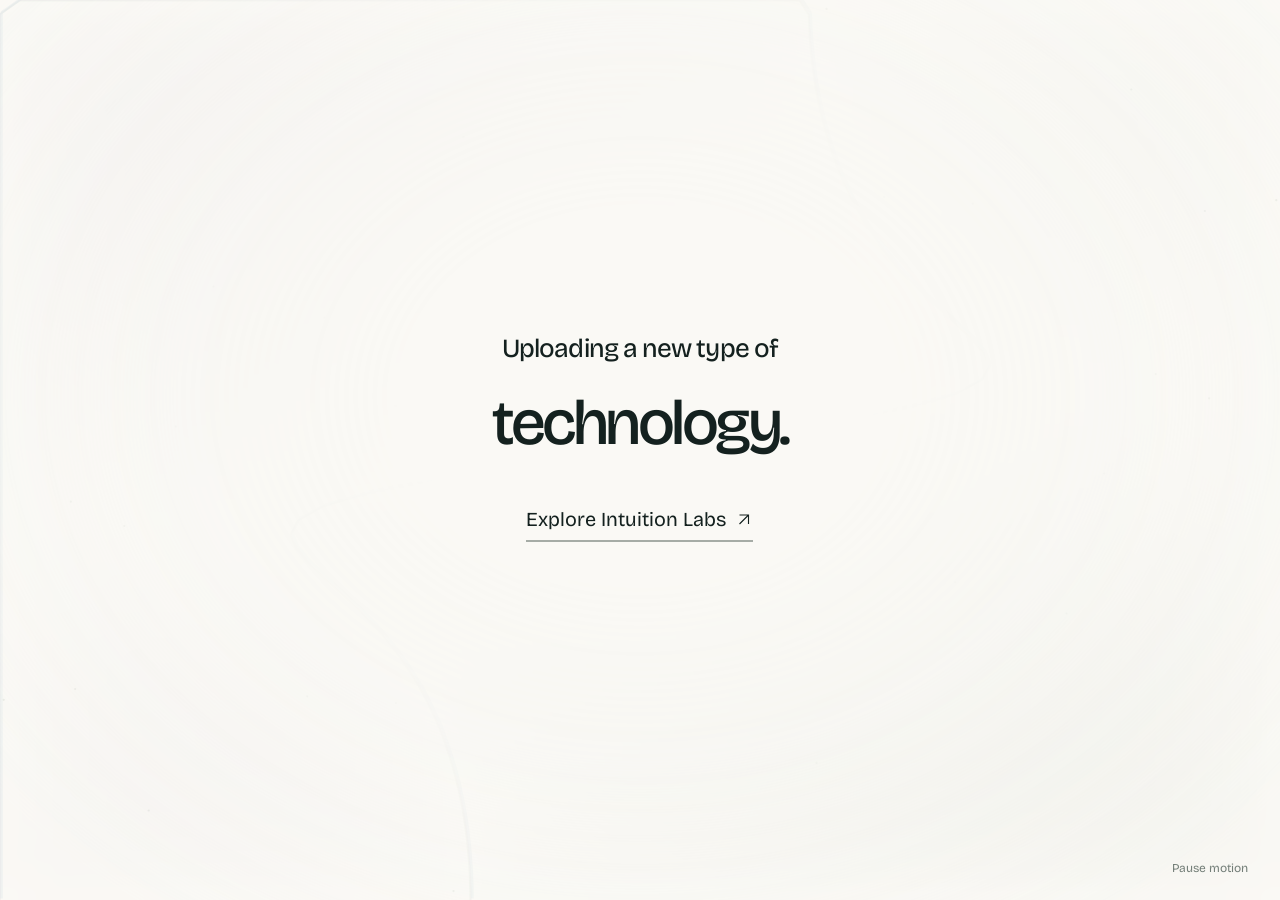
<file: index.html>
<!doctype html>
<html lang="en"><head><meta charset="utf-8"><meta name="viewport" content="width=device-width,initial-scale=1"><meta name="robots" content="noindex,nofollow"><meta name="holding-artifact" content="e2271113a3508c4d1ca221126584d9bbeb035c5bb4691ef60a9ee605fea569f6"><title>A new type of technology · Intuition Labs</title><style>@font-face{font-family:Holding;src:url([data-uri]) format('woff2');font-style:normal;font-weight:100 900;font-display:swap}
:root{color-scheme:light;background:#faf9f5;color:#14211f;font-family:Holding,system-ui,sans-serif;font-synthesis:none}
*{box-sizing:border-box}body{margin:0;min-height:100svh;display:grid;place-items:center;overflow-x:hidden}
canvas{position:fixed;inset:0;width:100%;height:100%;pointer-events:none;opacity:.52;mask-image:radial-gradient(ellipse at 50% 44%,transparent 24%,#0003 51%,#000 90%)}
main{position:relative;z-index:1;max-width:100%;padding:40px 24px;text-align:center;transform:translateY(-1.5vh)}
h1{font-weight:450;line-height:1.3;margin:0;letter-spacing:-.035em;font-size:clamp(21px,2.05vw,29px)}
.noun-slot{display:grid;margin-top:20px;font-size:clamp(42px,5vw,65px);font-weight:500;line-height:1.17;letter-spacing:-.055em}
.noun-slot>span{grid-area:1/1}.measure{visibility:hidden;pointer-events:none}
.lab-link{display:inline-flex;align-items:center;justify-content:center;gap:9px;min-height:44px;margin-top:38px;color:inherit;font-size:clamp(16px,1.55vw,22px);text-decoration:none;border-bottom:1px solid #526059;padding:2px 0;cursor:pointer;transition:color .3s}
.lab-link:hover{color:#547448;border-color:currentColor}.lab-link svg{width:18px;height:18px}
button{font:inherit;cursor:pointer;color:#526059;background:transparent;border:0;font-size:12px;min-height:44px;padding:12px 16px}
button:hover{color:#14211f}button:focus-visible,a:focus-visible{outline:2px solid #284f3d;outline-offset:6px}
.pause{position:fixed;z-index:2;right:16px;bottom:max(10px,env(safe-area-inset-bottom));opacity:.8}
@media(max-width:480px){main{padding:28px 18px}h1{font-size:21px}.noun-slot{font-size:46px;margin-top:16px}.lab-link{font-size:16px;margin-top:32px}.pause{right:8px;font-size:11px}}
@media(prefers-reduced-motion:reduce){*{transition:none!important}.pause{display:none}}
@media(forced-colors:active){canvas{display:none}.lab-link{border-color:LinkText}}
</style></head>
<body><canvas aria-hidden="true"></canvas><main><h1 aria-label="Uploading a new type of technology."><span aria-hidden="true">Uploading a new type of</span><span class="noun-slot" aria-hidden="true"><span class="measure">environment.</span><span data-noun>technology.</span></span></h1><a class="lab-link" href="https://intuitionlabs.tech/">Explore Intuition Labs<svg viewBox="0 0 24 24" fill="none" stroke="currentColor" stroke-width="1.5" aria-hidden="true"><path d="M6 18 18 6M6 6h12v12"/></svg></a></main><button class="pause" data-pause type="button" aria-pressed="false" hidden disabled>Pause motion</button><script>(()=>{function W(e){let t=2166136261;for(let r=0;r<e.length;r++)t^=e.charCodeAt(r)&255,t=Math.imul(t,16777619)>>>0;return t^=t>>>16,t=Math.imul(t,2246822507)>>>0,t^=t>>>13,t=Math.imul(t,3266489909)>>>0,t^=t>>>16,t>>>0}var he=e=>W(e)/4294967296,Xe=[1,2,3,4,5,6,8,12],zt=120,Ut=4,$t=.5,Ve=.0015,He=.85,_=.001,jt=e=>e<0?0:e>1?1:e,qt=e=>e*e*e*(e*(e*6-15)+10),U=(e,t,r)=>e+(t-e)*r;function ee(e,t={}){let r=String(e),n=new Map,o=new Map,u=2048,c=U(24,96,he(r+"/tempo")),i=zt/c;function d(l,p){let a=r+"\xA7"+l,w=0,h=0;for(let b=0;b<Ut;b++){let v=Math.pow($t,b),y=Xe[W(a+"/f"+b)%Xe.length],A=he(a+"/p"+b);w+=v*Math.sin(2*Math.PI*(p*i/y+A)),h+=v}return .5+.5*(w/h)}function s(l,p){let a=p&&p.t!==void 0?p.t:0;return jt(d(l,a)+(n.get(l)||0))}function f(l){let p=o.get(l);if(p===void 0){if(o.size>=u){let a=o.keys().next().value;o.delete(a)}p=he(r+"\xA7"+l),o.set(l,p)}return p}function x(l,p,a,w){let h=r+"\xA7"+l+"#";for(let b=0;b<a;b++)h+=p[b]+",";return he(h+"g"+w)*2-1}function m(l,p,a){let w=new Array(a),h=new Array(a),b=new Array(a);for(let k=0;k<a;k++)w[k]=Math.floor(p[k]),h[k]=p[k]-w[k],b[k]=qt(h[k]);let v=1<<a,y=0,A=new Array(a);for(let k=0;k<v;k++){let F=1,N=0;for(let O=0;O<a;O++){let C=k>>O&1;A[O]=w[O]+C,F*=C?b[O]:1-b[O],N+=x(l,A,a,O)*(h[O]-C)}y+=F*N}return y*Math.sqrt(a)}return{seed:r,drift:n,periodSec:c,w0:i,eps:_,extent:t.extent!==void 0?t.extent:1,raw:s,stat:f,frac(l,p){let a=s(l+"|f",p),w=Math.pow(2,(f(l+"|\u03B3")-.5)*2);return Math.pow(a,w)},bal(l,p){return this.frac(l,p)*2-1},len(l,p,a){let w=a===void 0?this.extent:a,h=U(Math.log(Ve),Math.log(He),f(l+"|a")),b=U(Math.log(Ve),Math.log(He),f(l+"|b")),v=Math.min(h,b),y=Math.max(h,b);return w*Math.exp(U(v,y,s(l+"|l",p)))},n(l,p,a){let w=Math.max(1,a===void 0?64:a),h=s(l+"|n",p),b=U(.35,1,f(l+"|nb"));return Math.max(1,Math.round(Math.exp(U(0,Math.log(w),Math.pow(h,1/b)))))},rate(l,p){let a=s(l+"|r",p);return 1/this.periodSec*Math.exp(U(-2,4,a))},ang(l,p){return s(l+"|a",p)*Math.PI*2},sgn(l){return f(l+"|s")<.5?-1:1},pick(l,p,a){return p[Math.min(p.length-1,Math.floor(s(l+"|k",a)*p.length))]},vec(l,p,a){let w=new Array(p),h=0;for(let b=0;b<p;b++){let v=s(l+"|v"+b,a)*2-1;w[b]=v,h+=v*v}h=Math.sqrt(h)||1;for(let b=0;b<p;b++)w[b]/=h;return w},field(l,p,a){let w=Math.max(1,Math.min(5,this.n(l+"|oct",a,5))),h=U(1.7,2.6,f(l+"|lac")),b=U(.35,.62,f(l+"|gain")),v=1/this.len(l+"|scale",a),y=this.rate(l+"|flow",a)*.15,A=a&&a.t!==void 0?a.t:0,k=new Array(p);for(let F=0;F<p;F++)k[F]=f(l+"|o"+F)*64+A*y*(F+1);return F=>{let N=1,O=0,C=0,Be=v,Ge=new Array(p);for(let Ne=0;Ne<w;Ne++){for(let S=0;S<p;S++)Ge[S]=F[S]*Be+k[S];C+=N*m(l+"/"+Ne,Ge,p),O+=N,N*=b,Be*=h}return C/O}},curl(l,p,a){if(p===2){let h=this.field(l+"|\u03C8",2,a);return b=>{let v=(h([b[0]+_,b[1]])-h([b[0]-_,b[1]]))/(2*_);return[(h([b[0],b[1]+_])-h([b[0],b[1]-_]))/(2*_),-v]}}let w=[0,1,2].map(h=>this.field(l+"|A"+h,3,a));return h=>{let b=(v,y)=>{let A=h.slice(),k=h.slice();return A[y]+=_,k[y]-=_,(v(A)-v(k))/(2*_)};return[b(w[2],1)-b(w[1],2),b(w[0],2)-b(w[2],0),b(w[1],0)-b(w[0],1)]}},bend(l,p,a){let w=a===void 0?.4:a,h=n.get(l)||0,b=Math.max(-w,Math.min(w,h+p));return n.set(l,b),b},bentBy(){let l=0;for(let p of n.values())l+=Math.abs(p);return l}}}var me=[{pts:[0,1,2],name:"SEDIMENT",reads:"birth \u2192 drift \u2192 gather"},{pts:[0,3,4],name:"CRYSTALLISE",reads:"birth \u2192 fracture \u2192 settle"},{pts:[0,5,6],name:"ANNUNCIATE",reads:"birth \u2192 law bends \u2192 the world is seen"},{pts:[1,3,5],name:"ERODE",reads:"drift \u2192 fracture \u2192 law bends"},{pts:[1,4,6],name:"DRIFT",reads:"drift \u2192 settle \u2192 the world is seen"},{pts:[2,3,6],name:"TESSELLATE",reads:"gather \u2192 fracture \u2192 the world is seen"},{pts:[2,4,5],name:"ANNEAL",reads:"gather \u2192 settle \u2192 law bends"}];var Ye=60,Bt=.25,Gt=.35;function We(e,t){return{d:e,cap:t,n:0,x:new Float32Array(t*e),p:new Float32Array(t*e),v:new Float32Array(t*e),m:new Float32Array(t),r:new Float32Array(t),phi:new Float32Array(t),om:new Float32Array(t),age:new Float32Array(t),str:new Float32Array(t),lnk:new Int32Array(t).fill(-1),lrest:new Float32Array(t),budget:1,spent:0,E:0,R:0,resid:0,deposits:0,line:null,beats:0,held:0,emitDebt:0,bindDebt:0,cleaveDebt:0,bindCursor:0,cleaveCursor:0,acc:{emit:0,bind:0,cleave:0}}}var G=e=>Math.pow(1/Math.max(e.n,8),1/e.d);function Oe(e,t,r,n=1){let o=(e.acc[t]||0)+n*60*r.dt,u=Math.floor(o);return e.acc[t]=o-u,u}var Ze=e=>e.budget/e.cap;function ge(e,t,r){let n=0;for(let o=0;o<e.d;o++){let u=e.x[t*e.d+o]-e.x[r*e.d+o];n+=u*u}return n}function Ke(e,t){let r=new Map,n=new Array(e.d);for(let o=0;o<e.n;o++){for(let i=0;i<e.d;i++)n[i]=Math.floor(e.x[o*e.d+i]/t);let u=n.join(","),c=r.get(u);c||r.set(u,c=[]),c.push(o)}return{g:r,cell:t}}function Qe(e,t,r,n){let o=new Array(e.d);for(let i=0;i<e.d;i++)o[i]=Math.floor(e.x[r*e.d+i]/t.cell);let u=Math.pow(3,e.d),c=new Array(e.d);for(let i=0;i<u;i++){let d=i;for(let f=0;f<e.d;f++)c[f]=o[f]+d%3-1,d=d/3|0;let s=t.g.get(c.join(","));if(s)for(let f of s)f!==r&&n(f)}}function Xt(e,t,r){let n=e.d;if(e.budget-e.spent<=0||e.n>=e.cap)return;let o=t.n("emit.rate",r,Math.max(1,e.cap-e.n>>4)),u=Math.min(Oe(e,"emit",r,o),e.cap-e.n);if(u<=0)return;let c=G(e),i=Ze(e),d=r.womb||(r.womb=t.field("emit.womb",n,r)),s=t.frac("emit.gate",r)-.5,f=r.flow||(r.flow=t.curl("advect.weather",n,r));for(let x=0;x<u;x++){let m=null;for(let w=0;w<6&&!m;w++){let h=t.vec("emit.site."+(e.n+x)+"."+w,n,r),b=t.len("emit.spread",r)*Math.cbrt(t.frac("emit.rad."+w,r)),v=new Array(n);for(let y=0;y<n;y++)v[y]=.5+h[y]*b;d(v)>s&&(m=v)}if(!m)continue;let g=i*(.5+t.frac("emit.mass",r)*5.5);if(e.spent+g>e.budget)return;let l=e.n++;e.spent+=g;let p=f(m),a=c*t.rate("emit.kick",r);for(let w=0;w<n;w++)e.x[l*n+w]=m[w],e.p[l*n+w]=m[w],e.v[l*n+w]=p[w]*a;e.m[l]=g,e.r[l]=c*(.12+t.frac("emit.core",r)*.5)*Math.pow(g/i,1/n),e.phi[l]=t.ang("emit.phase."+l,r),e.om[l]=t.rate("emit.omega",r)*(1+t.bal("emit.omega.spread."+l,r)*.3),e.age[l]=0,e.str[l]=0,e.lnk[l]=-1}}function Vt(e,t,r){let n=e.d,o=r.dt,u=r.flow||(r.flow=t.curl("advect.weather",n,r)),c=G(e),i=c*t.rate("advect.gain",r),d=t.rate("advect.drag",r),s=t.bal("advect.chirality",r),f=c,x=t.pick("world.boundary",["wrap","reflect","absorb"],r),m=new Array(n);for(let g=0;g<e.n;g++){for(let v=0;v<n;v++)m[v]=e.x[g*n+v];let l=u(m),p=Math.min(1,d*o),a=0;for(let v=0;v<n;v++){let y=(l[v]+(v%2?s:-s)*l[(v+1)%n])*i;e.v[g*n+v]+=(y-e.v[g*n+v])*p,a+=e.v[g*n+v]*e.v[g*n+v]}a=Math.sqrt(a);let w=Gt*f/Math.max(o,1e-6),h=a>w?w/a:1;for(let v=0;v<n;v++)e.p[g*n+v]=e.x[g*n+v],e.v[g*n+v]*=h,e.x[g*n+v]+=e.v[g*n+v]*o;e.age[g]+=o;let b=!1;for(let v=0;v<n;v++){let y=e.x[g*n+v];(y<0||y>1)&&(x==="wrap"?(y=(y%1+1)%1,e.p[g*n+v]=y):x==="reflect"?(y=y<0?-y:2-y,e.v[g*n+v]*=-1):b=!0,e.x[g*n+v]=y)}if(b){e.spent-=e.m[g];let v=--e.n;g!==v&&Je(e,v,g),g--}}}function Je(e,t,r){let n=e.d;for(let o=0;o<n;o++)e.x[r*n+o]=e.x[t*n+o],e.p[r*n+o]=e.p[t*n+o],e.v[r*n+o]=e.v[t*n+o];e.m[r]=e.m[t],e.r[r]=e.r[t],e.phi[r]=e.phi[t],e.om[r]=e.om[t],e.age[r]=e.age[t],e.str[r]=e.str[t],e.lnk[r]=-1,e.lrest[r]=e.lrest[t]}function Ht(e,t,r){let n=Oe(e,"bind",r);for(let o=0;o<n;o++)Yt(e,t,r)}function Yt(e,t,r){let n=e.d,o=G(e),u=Ze(e),c=o*(.6+t.frac("bind.reach",r)*2.4),i=1-2*t.frac("bind.affinity",r),d=u*t.n("bind.ceiling",r,96),s=Ke(e,Math.max(c,.001));e.bindDebt+=Ye*r.dt*e.n;let f=Math.min(e.n,Math.floor(e.bindDebt));e.bindDebt-=f;for(let x=0;x<f;x++){let m=e.bindCursor=(e.bindCursor+1)%Math.max(1,e.n);if(m>=e.n||e.lnk[m]>=0)continue;let g=-1,l=c*c;if(Qe(e,s,m,h=>{if(h>=e.n||h===m)return;let b=ge(e,m,h);b<l&&(l=b,g=h)}),g<0)continue;let p=Math.sqrt(l),a=p<(e.r[m]+e.r[g])*(.5+t.frac("bind.fusion",r)),w=Math.cos(e.phi[m]-e.phi[g])>i;if(a&&w&&e.m[m]+e.m[g]<=d&&e.n>1){let h=e.m[m],b=e.m[g],v=h+b;for(let A=0;A<n;A++)e.x[m*n+A]=(e.x[m*n+A]*h+e.x[g*n+A]*b)/v,e.v[m*n+A]=(e.v[m*n+A]*h+e.v[g*n+A]*b)/v;e.phi[m]=Math.atan2(Math.sin(e.phi[m])*h+Math.sin(e.phi[g])*b,Math.cos(e.phi[m])*h+Math.cos(e.phi[g])*b),e.m[m]=v,e.r[m]=Math.pow(Math.pow(e.r[m],n)+Math.pow(e.r[g],n),1/n),e.str[m]+=t.frac("bind.scar",r);let y=--e.n;if(g!==y&&Je(e,y,g),m===y)break}else e.lnk[g]<0&&(e.lnk[m]=g,e.lnk[g]=m,e.lrest[m]=e.lrest[g]=p)}}function Wt(e,t,r){let n=Oe(e,"cleave",r);for(let o=0;o<n;o++)Zt(e,t,r)}function Zt(e,t,r){let n=e.d,o=t.frac("cleave.threshold",r),u=e.d&&G(e)*(1.6+t.frac("bind.stretch",r)*3);for(let d=0;d<e.n;d++){let s=e.lnk[d];s<0||s>=e.n||Math.sqrt(ge(e,d,s))>e.lrest[d]+u&&(e.lnk[d]=-1,e.lnk[s]=-1,e.str[d]+=t.frac("bind.scar",r),e.str[s]+=t.frac("bind.scar",r))}let c=G(e)*t.rate("cleave.throw",r);e.cleaveDebt+=Ye*r.dt*e.n;let i=Math.min(e.n,Math.floor(e.cleaveDebt));e.cleaveDebt-=i;for(let d=0;d<i&&e.n<e.cap;d++){let s=e.cleaveCursor=(e.cleaveCursor+1)%Math.max(1,e.n);if(s>=e.n||e.str[s]<o)continue;let f=e.lnk[s];if(f>=0){e.lnk[f]=-1,e.lnk[s]=-1,e.str[s]*=.5;continue}let x=e.n++,m=t.vec("cleave.axis."+s,n,r),g=e.m[s]*.5;e.m[s]=e.m[x]=g;let l=e.r[s]*Math.pow(.5,1/n);e.r[s]=e.r[x]=l;for(let p=0;p<n;p++)e.x[x*n+p]=e.x[s*n+p]-m[p]*l,e.x[s*n+p]+=m[p]*l,e.p[x*n+p]=e.x[x*n+p],e.v[x*n+p]=e.v[s*n+p]-m[p]*c,e.v[s*n+p]+=m[p]*c;e.phi[x]=e.phi[s]+Math.PI*t.frac("cleave.phase.slip",r),e.om[x]=e.om[s],e.age[x]=e.age[s],e.str[s]=e.str[x]=0,e.lnk[x]=-1}}function Kt(e,t,r){let n=e.d,o=r.dt,u=t.rate("relax.gamma",r),c=t.rate("emit.omega",r)*(.5+4*t.frac("relax.sync",r)),i=t.rate("relax.push",r),d=t.rate("relax.stiffness",r),f=G(e)*(.6+t.frac("bind.reach",r)*2.4),x=Ke(e,Math.max(f,.001)),m=Math.exp(-u*o),g=new Float32Array(e.n),l=new Float32Array(e.n),p=new Float32Array(e.n);for(let a=0;a<e.n;a++){let w=0,h=0,b=0;Qe(e,x,a,y=>{if(y>=e.n)return;let A=ge(e,a,y);if(A>f*f)return;let k=Math.sqrt(A)||1e-6;w+=Math.cos(e.phi[y]),h+=Math.sin(e.phi[y]),b++;let F=e.r[a]+e.r[y]-k;if(F>0){for(let N=0;N<n;N++){let O=(e.x[a*n+N]-e.x[y*n+N])/k;e.v[a*n+N]+=O*F*i*o}e.str[a]+=F*o*i}}),g[a]=b?w/b:0,l[a]=b?h/b:0,p[a]=b?c*Math.hypot(g[a],l[a]):0;let v=e.lnk[a];if(v>=0&&v<e.n){let y=Math.sqrt(ge(e,a,v))||1e-6,A=y/(e.lrest[a]+f);A>1&&(e.str[a]+=(A-1)*o*d);let k=Math.min((y-e.lrest[a])*d,d*f*4);for(let F=0;F<n;F++){let N=(e.x[a*n+F]-e.x[v*n+F])/y;e.v[a*n+F]-=N*k*o}e.str[a]+=Math.abs(y-e.lrest[a])*o*d}}for(let a=0;a<e.n;a++){if(e.phi[a]+=e.om[a]*o,p[a]>0){let w=Math.atan2(l[a],g[a]),h=Math.atan2(Math.sin(w-e.phi[a]),Math.cos(w-e.phi[a])),b=Math.tan(Math.max(-1.5707,Math.min(1.5707,h/2)))*Math.exp(-p[a]*o);e.phi[a]=w-2*Math.atan(b)}for(let w=0;w<n;w++)e.v[a*n+w]*=m}}function Qt(e){let t=e.d,r=G(e)*3,n=new Map,o=new Array(t),u=0,c=0,i=0;for(let s=0;s<e.n;s++){let f=0;for(let p=0;p<t;p++)f+=e.v[s*t+p]**2;u+=.5*e.m[s]*f;let x=Math.cos(e.phi[s]),m=Math.sin(e.phi[s]);c+=x,i+=m;for(let p=0;p<t;p++)o[p]=Math.floor(e.x[s*t+p]/r);let g=o.join(","),l=n.get(g);l||n.set(g,l=[0,0,0]),l[0]+=x,l[1]+=m,l[2]++}let d=0;for(let s of n.values())d+=Math.hypot(s[0],s[1]);e.E=u,e.Rg=e.n?Math.hypot(c,i)/e.n:0,e.R=e.n?d/e.n:0}function Jt(e){for(let t=0;t<e.n;t++){let r=e.lnk[t];r<0||(r>=e.n||e.lnk[r]!==t)&&(e.lnk[t]=-1)}}function St(e,t,r){let n=t.frac("world.coherence.target",r),o=t.frac("world.energy.target",r)*t.len("world.energy.scale",r),u=t.frac("world.fill.target",r),c=n-e.R,i=(e.E-o)/(o+1e-9),d=u-e.spent/(e.budget+1e-9),s=t.frac("world.record.target",r),f=r.record===void 0?0:s-r.record;return{rR:c,rE:Math.max(-4,Math.min(4,i)),r\u03BC:d,r\u03A9:f,mag:Math.abs(c)+Math.abs(d)+Math.abs(f)+Math.min(1,Math.abs(i))}}function en(e,t,r){let n=St(e,t,r),o=t.frac("couple.gain",r)*Bt,u=r.dt,c=r.couples||tn;for(let[i,d,s]of c){let f=d==="R"?n.rR:d==="E"?n.rE:d==="\u03A9"?n.r\u03A9:n.r\u03BC;t.bend(i,o*f*s*u)}return e.resid=n.mag,n}var tn=[["emit.rate|n","\u03BC",1],["advect.gain|r","E",-1],["bind.reach|f","R",1],["cleave.threshold|f","R",1],["relax.gamma|r","E",1],["relax.sync|f","R",1],["ink.hue|a","R",1],["ink.weight|f","\u03BC",1]];function be(e,t,r){return Qt(e),{d:e.d,n:e.n,x:e.x,p:e.p,v:e.v,m:e.m,r:e.r,phi:e.phi,age:e.age,str:e.str,lnk:e.lnk,mQ:e.budget/e.cap,budget:e.budget,witness:{R:e.R,tau:1-e.R,E:e.E,fill:e.spent/(e.budget+1e-9),resid:e.resid},depositing:!!(e.line&&e.line.pts.includes(6))}}function nn(e,t,r){let n=1-e.R,o=t.frac("director.temperament",r),u=.06,c=me.map((s,f)=>{let x=(s.pts.includes(0)?1:0)+(s.pts.includes(3)?1:0),m=(s.pts.includes(4)?1:0)+(s.pts.includes(2)?1:0);return(u+t.frac("director.line."+f,r))*(1+x*n*o+m*(1-n)*(1-o)*2)}),i=c.reduce((s,f)=>s+f,0),d=t.frac("director.roll."+e.beats,r)*i;for(let s=0;s<c.length;s++)if(d-=c[s],d<=0)return me[s];return me[me.length-1]}var rn=[Xt,Vt,Ht,Wt,Kt,en,be];function Le(e,t,r){r.womb=null,r.flow=null,r.womb=t.field("emit.womb",e.d,r),r.flow=t.curl("advect.weather",e.d,r);let n=t.n("director.hold",r,12)/60;e.held+=r.dt,(!e.line||e.held>=n)&&(e.line=nn(e,t,r),e.held=0),e.beats++;for(let u of e.line.pts)u!==6&&rn[u](e,t,r);Jt(e);let o=be(e,t,r);return o.depositing&&e.deposits++,o}function Se(e){let t=Math.floor(Number(e)||0)-12;return Number.isFinite(t)?Math.max(8,Math.min(64,t)):8}var et="3.141592653589793",ve=.62,we=.35;function tt({glsl3:e=!1}={}){return`${e?`#version 300 es
`:""}${e?"in":"attribute"} vec2 aPos;
uniform vec4 uRect;
uniform vec2 uViewport;
${e?"out":"varying"} vec2 vUv;

void main() {
  vUv = aPos;
  vec2 px = uRect.xy + aPos * uRect.zw;
  gl_Position = vec4(px.x / uViewport.x * 2.0 - 1.0, 1.0 - px.y / uViewport.y * 2.0, 0.0, 1.0);
}
`}function nt({glsl3:e=!1,maxTerms:t=64}={}){let r=Math.max(1,Math.floor(t));return`${e?`#version 300 es
`:""}#ifdef GL_FRAGMENT_PRECISION_HIGH
precision highp float;
#else
precision mediump float;
#endif

const int TERM_CAP = ${r};
const float PI = ${et};

uniform vec3 uTerms[TERM_CAP];
uniform int uTermCount;
uniform float uScale;
uniform float uFlow;
uniform float uOrder;
uniform sampler2D uThick;
uniform vec3 uNode;
uniform vec3 uLift;
uniform vec3 uPlus;
uniform vec3 uMinus;

${e?"in":"varying"} vec2 vUv;
${e?`out vec4 oColour;
`:""}
float wAt(vec2 p) {
  float w = 0.0;
  for (int i = 0; i < TERM_CAP; i++) {
    if (i >= uTermCount) break;
    vec3 term = uTerms[i];
    w += term.z * sin(term.x * PI * p.x) * sin(term.y * PI * p.y);
  }
  return w;
}

// The velocity of the air over the plate, as a PERPENDICULAR gradient.
//
// Taking the displacement as a stream function is what makes this exact rather
// than decorative: a field built as the perpendicular gradient of a scalar has
// zero divergence identically, so this is an incompressible flow with no
// pressure projection to run and no solver step to get wrong. The contours of w
// ARE the streamlines, which means the node lines \u2014 already the informative part
// of this picture \u2014 become the lines the flow follows, and every antinode
// becomes a vortex core with real circulation around it.
vec2 flowAt(vec2 p) {
  float dwdu = 0.0;
  float dwdv = 0.0;
  for (int i = 0; i < TERM_CAP; i++) {
    if (i >= uTermCount) break;
    vec3 term = uTerms[i];
    float a = term.x * PI;
    float b = term.y * PI;
    dwdu += term.z * a * cos(a * p.x) * sin(b * p.y);
    dwdv += term.z * b * sin(a * p.x) * cos(b * p.y);
  }
  return vec2(-dwdv, dwdu);
}

void main() {
  // The two layers, as one expression.
  //
  //   LINEAR      uFlow = 0. The modal sum, evaluated where the pixel is.
  //               Superposition, and nothing else. This is a plate.
  //   NONLINEAR   uFlow > 0. The sample point is carried along the flow the
  //               field itself induces before the field is read there \u2014 the
  //               field advecting itself, which is the (u\xB7grad)u term and the
  //               only nonlinearity in Navier\u2013Stokes. It is why turbulence
  //               exists, and it is why the bands shear here.
  //
  // Two semi-Lagrangian steps rather than one, because a single step only
  // shears and it takes a second to fold; and semi-Lagrangian rather than
  // forward differencing because tracing backwards along the flow is
  // unconditionally stable at any step size, which is the whole reason that
  // scheme is used.
  //
  // uFlow is the regime. At rest every term is zero, so the gradient is zero,
  // so the flow is zero \u2014 silence still looks like silence, without a special
  // case anywhere.
  vec2 p = vUv;
  if (uFlow > 0.0) {
    p -= uFlow * flowAt(p);
    p -= uFlow * flowAt(p);
    p = clamp(p, vec2(0.0), vec2(1.0));
  }

  float d = clamp(wAt(p) * uScale, -1.0, 1.0);
  float t = ${e?"texture":"texture2D"}(uThick, vUv).r;
  vec3 rest = uNode + t * uLift;
  float mag = pow(abs(d), ${ve});
  vec3 tint = d >= 0.0 ? uPlus : uMinus;
  float orderMix = clamp(uOrder, 0.0, 1.0) * ${we};
  if (orderMix > 0.0) tint = mix(tint, uLift, orderMix);
  ${e?"oColour":"gl_FragColor"} = vec4(mix(rest, tint, mag), 1.0);
}
`}function rt({maxTerms:e=64}={}){let t=Math.max(1,Math.floor(e));return`struct Field {
  uRect : vec4<f32>,
  uViewport : vec2<f32>,
  uScale : f32,
  uTermCount : f32,
  uFlow : f32,
  uOrder : f32,
  uNode : vec4<f32>,
  uLift : vec4<f32>,
  uPlus : vec4<f32>,
  uMinus : vec4<f32>,
  uTerms : array<vec4<f32>, ${t}>,
};

@group(0) @binding(0) var<uniform> uField : Field;
@group(0) @binding(1) var uThickSampler : sampler;
@group(0) @binding(2) var uThickTexture : texture_2d<f32>;

const PI : f32 = ${et};

struct Stage {
  @builtin(position) place : vec4<f32>,
  @location(0) uv : vec2<f32>,
};

@vertex
fn vertexMain(@builtin(vertex_index) index : u32) -> Stage {
  var corners = array<vec2<f32>, 4>(
    vec2<f32>(0.0, 0.0), vec2<f32>(1.0, 0.0), vec2<f32>(0.0, 1.0), vec2<f32>(1.0, 1.0)
  );
  let corner = corners[index];
  let px = uField.uRect.xy + corner * uField.uRect.zw;
  var out : Stage;
  out.uv = corner;
  out.place = vec4<f32>(
    px.x / uField.uViewport.x * 2.0 - 1.0,
    1.0 - px.y / uField.uViewport.y * 2.0,
    0.0, 1.0
  );
  return out;
}

fn wAt(p : vec2<f32>) -> f32 {
  var w : f32 = 0.0;
  let count = i32(uField.uTermCount);
  for (var i : i32 = 0; i < ${t}; i = i + 1) {
    if (i >= count) { break; }
    let term = uField.uTerms[i];
    w = w + term.z * sin(term.x * PI * p.x) * sin(term.y * PI * p.y);
  }
  return w;
}

// The perpendicular gradient \u2014 see the note on the other path. Divergence-free
// by construction, so the flow is incompressible with nothing to project.
fn flowAt(p : vec2<f32>) -> vec2<f32> {
  var dwdu : f32 = 0.0;
  var dwdv : f32 = 0.0;
  let count = i32(uField.uTermCount);
  for (var i : i32 = 0; i < ${t}; i = i + 1) {
    if (i >= count) { break; }
    let term = uField.uTerms[i];
    let a = term.x * PI;
    let b = term.y * PI;
    dwdu = dwdu + term.z * a * cos(a * p.x) * sin(b * p.y);
    dwdv = dwdv + term.z * b * sin(a * p.x) * cos(b * p.y);
  }
  return vec2<f32>(-dwdv, dwdu);
}

@fragment
fn fragmentMain(stage : Stage) -> @location(0) vec4<f32> {
  // Transliterated line for line from the other path, including the two
  // semi-Lagrangian steps. Two backends drawing two slightly different pictures
  // is the failure this whole lane exists to avoid.
  var p = stage.uv;
  if (uField.uFlow > 0.0) {
    p = p - uField.uFlow * flowAt(p);
    p = p - uField.uFlow * flowAt(p);
    p = clamp(p, vec2<f32>(0.0), vec2<f32>(1.0));
  }

  let d = clamp(wAt(p) * uField.uScale, -1.0, 1.0);
  let t = textureSample(uThickTexture, uThickSampler, stage.uv).r;
  let rest = uField.uNode.rgb + t * uField.uLift.rgb;
  let mag = pow(abs(d), ${ve});
  var tint = uField.uMinus.rgb;
  if (d >= 0.0) { tint = uField.uPlus.rgb; }
  let orderMix = clamp(uField.uOrder, 0.0, 1.0) * ${we};
  if (orderMix > 0.0) { tint = mix(tint, uField.uLift.rgb, orderMix); }
  return vec4<f32>(mix(rest, tint, mag), 1.0);
}
`}function T(e){let t=String(e).replace("#","").trim(),r=t.length===3?t.split("").map(o=>o+o).join(""):t,n=Number.parseInt(r,16);if(!Number.isFinite(n)||r.length!==6)throw new Error(`not a colour: ${e}`);return[n>>16&255,n>>8&255,n&255]}var oe={node:T("#0b0e10"),plus:T("#e0714a"),minus:T("#4b6cb7"),lift:[55,54.6,57.9]},Dn={glass:{node:T("#090d10"),plus:T("#67e8f9"),minus:T("#3b82f6"),lift:[45,65,78]},bronze:{node:T("#0b0e10"),plus:T("#e0714a"),minus:T("#4b6cb7"),lift:[55,54.6,57.9]},steel:{node:T("#080a0c"),plus:T("#f59e0b"),minus:T("#60a5fa"),lift:[52,56,62]},maple:{node:T("#0c0c0e"),plus:T("#d97706"),minus:T("#059669"),lift:[62,50,38]},rosewood:{node:T("#0c0a0c"),plus:T("#e11d48"),minus:T("#6366f1"),lift:[58,38,42]},skin:{node:T("#0e0c0b"),plus:T("#ea580c"),minus:T("#0284c7"),lift:[48,42,38]},glassfibre:{node:T("#06090a"),plus:T("#10b981"),minus:T("#8b5cf6"),lift:[38,52,58]},aluminium:{node:T("#080a0d"),plus:T("#38bdf8"),minus:T("#f43f5e"),lift:[60,68,74]}};var z=e=>[e[0]/255,e[1]/255,e[2]/255],xe=e=>Math.max(0,Math.min(1,Number(e)||0));function at(e,t,r=0){e.render({...t,order:xe(r)})}function on(e,t,r=oe,n=0){let o=Math.max(-1,Math.min(1,Number(e)||0)),u=Math.max(0,Math.min(1,Number(t)||0)),c=Math.pow(Math.abs(o),ve),i=o>=0?r.plus:r.minus,d=xe(n)*we,s=[0,0,0];for(let f=0;f<3;f++){let x=r.node[f]+u*r.lift[f],m=d>0?i[f]+d*(r.lift[f]-i[f]):i[f];s[f]=x+c*(m-x)}return s}function Z(e,t,r){let n=0;for(let o=0;o<e.length;o++){let u=e[o];n+=u.coef*Math.sin(u.p*Math.PI*t)*Math.sin(u.q*Math.PI*r)}return n}function sn(e,t,r){let n=0,o=0;for(let u=0;u<e.length;u++){let c=e[u],i=c.p*Math.PI,d=c.q*Math.PI;n+=c.coef*i*Math.cos(i*t)*Math.sin(d*r),o+=c.coef*d*Math.sin(i*t)*Math.cos(d*r)}return{u:o===0?0:-o,v:n===0?0:n}}function an(e,t,r,n=0){if(!(n>0))return Z(e,t,r);let o={u:t,v:r};for(let u=0;u<2;u++){let c=sn(e,o.u,o.v);o={u:Math.min(1,Math.max(0,o.u-n*c.u)),v:Math.min(1,Math.max(0,o.v-n*c.v))}}return Z(e,o.u,o.v)}function cn(e,{cap:t=64,stride:r=3}={}){let n=[];for(let d of e||[]){let s=Number(d.p),f=Number(d.q),x=Number(d.coef);!Number.isFinite(s)||!Number.isFinite(f)||!Number.isFinite(x)||x!==0&&n.push({p:s,q:f,coef:x})}let o=n,u=0,c=0;if(n.length>t){let d=[...n].sort((f,x)=>Math.abs(x.coef)-Math.abs(f.coef));o=d.slice(0,t);let s=d.slice(t);u=s.length;for(let f of s)c+=Math.abs(f.coef)}let i=new Float32Array(t*r);for(let d=0;d<o.length;d++)i[d*r]=o[d].p,i[d*r+1]=o[d].q,i[d*r+2]=o[d].coef;return{data:i,count:o.length,kept:o,dropped:u,droppedWeight:c,cap:t,stride:r}}function ct(e,t,r=null){let n=r&&r.length===t*t?r:new Uint8Array(t*t),o=Math.max(1e-12,e.hi-e.lo);for(let u=0;u<t;u++)for(let c=0;c<t;c++){let i=(e.field[c*t+u]-e.lo)/o;n[u*t+c]=Math.max(0,Math.min(255,Math.round(i*255)))}return n}var P={rect:0,viewport:4,scale:6,termCount:7,flow:8,order:9,node:12,lift:16,plus:20,minus:24,terms:28};function lt(e=64){return P.terms+e*4}function ln({rect:e,viewport:t,scale:r,termCount:n,flow:o=0,order:u=0,terms:c,palette:i=oe,cap:d=64}){let s=new Float32Array(lt(d));return s.set([e.ox,e.oy,e.sw,e.sh],P.rect),s.set([t.w,t.h],P.viewport),s[P.scale]=r,s[P.termCount]=n,s[P.flow]=o,s[P.order]=xe(u),s.set(z(i.node),P.node),s.set(z(i.lift),P.lift),s.set(z(i.plus),P.plus),s.set(z(i.minus),P.minus),c&&s.set(c.subarray(0,d*4),P.terms),s}var te=["webgpu","webgl2","webgl1","canvas2d"],ne={webgpu:"drawn on the graphics chip, the newer way",webgl2:"drawn on the graphics chip",webgl1:"drawn on the graphics chip, the older way",canvas2d:"drawn on the processor",none:"nothing on this machine can draw the plate"},ot="this machine does not offer it";function un(e={}){let t=new Set(te.filter(n=>!!e[n])),r=[];if(e.prefer&&t.has(e.prefer)){for(let n of te){if(n===e.prefer)break;r.push({name:n,why:t.has(n)?"a different one was asked for":ot})}return{mode:e.prefer,why:ne[e.prefer],asked:!0,chain:te.filter(n=>t.has(n)),rejected:r}}for(let n of te){if(t.has(n))return{mode:n,why:ne[n],asked:!1,chain:te.filter(o=>t.has(o)),rejected:r};r.push({name:n,why:ot})}return{mode:"none",why:ne.none,asked:!1,chain:[],rejected:r}}function dn(e=globalThis){let t={webgpu:!1,webgl2:!1,webgl1:!1,canvas2d:!1,reducedMotion:!1},r=e.document;if(!r)return t;try{t.webgpu=!!(e.navigator&&e.navigator.gpu)}catch{t.webgpu=!1}let n=o=>{try{let u=r.createElement("canvas");return u.width=1,u.height=1,!!u.getContext(o)}catch{return!1}};t.webgl2=n("webgl2"),t.webgl1=t.webgl2||n("webgl")||n("experimental-webgl"),t.canvas2d=n("2d");try{t.reducedMotion=!!(e.matchMedia&&e.matchMedia("(prefers-reduced-motion: reduce)").matches)}catch{t.reducedMotion=!1}return t}var fn=["uRect","uViewport"],pn=["uTerms","uTermCount","uScale","uFlow","uOrder","uThick","uNode","uLift","uPlus","uMinus"],Me=96;function Ie(e){return e>1e-7?1/e:0}function hn(e,t=32){let r=0;for(let n=0;n<t;n++){let o=(n+.5)/t;for(let u=0;u<t;u++){let c=Math.abs(Z(e,o,(u+.5)/t));c>r&&(r=c)}}return r}function mn(e){let t=e.getContext("2d");if(!t)throw new Error("this page cannot get a drawing surface");let r=0,n=null,o=null,u=null,c=i=>{r!==i&&(r=i,n=e.ownerDocument.createElement("canvas"),n.width=r,n.height=r,o=n.getContext("2d"),u=o.createImageData(r,r))};return{mode:"canvas2d",ink:t,overlay:e,cap:64,resize(i,d,s){(e.width!==Math.round(i*s)||e.height!==Math.round(d*s))&&(e.width=Math.round(i*s),e.height=Math.round(d*s))},render(i,d){let s=i.n||Me;c(s);let{rect:f,thick:x,dpr:m}=i,g=i.palette||oe;t.setTransform(m,0,0,m,0,0),t.clearRect(0,0,i.viewport.w,i.viewport.h);let l=Math.max(1e-12,x.hi-x.lo),p=Ie(i.peak),a=d.kept,w=u.data;for(let h=0;h<s;h++){let b=(h+.5)/s;for(let v=0;v<s;v++){let y=(x.field[v*s+h]-x.lo)/l,A=i.disp?i.disp[v*s+h]:an(a,(v+.5)/s,b,i.flow||0),[k,F,N]=on(A*p,y,g,i.order),O=(h*s+v)*4;w[O]=k,w[O+1]=F,w[O+2]=N,w[O+3]=255}}o.putImageData(u,0,0),t.imageSmoothingEnabled=!0,t.imageSmoothingQuality="high",t.drawImage(n,0,0,s,s,f.ox,f.oy,f.sw,f.sh)},destroy(){}}}function it(e,t,r){let n=e.createShader(t);if(e.shaderSource(n,r),e.compileShader(n),!e.getShaderParameter(n,e.COMPILE_STATUS)){let o=e.getShaderInfoLog(n);throw e.deleteShader(n),new Error(`the field shader did not build: ${o}`)}return n}function st(e,{glsl3:t}){let r={alpha:!0,antialias:!1,depth:!1,stencil:!1,premultipliedAlpha:!0},n=t?e.getContext("webgl2",r):e.getContext("webgl",r)||e.getContext("experimental-webgl",r);if(!n)throw new Error("this machine did not hand over the graphics chip");let o=Se(n.getParameter(n.MAX_FRAGMENT_UNIFORM_VECTORS)),u=tt({glsl3:t}),c=nt({glsl3:t,maxTerms:o}),i=null,d=null,s=null,f=null,x=null,m=!1,g=()=>{if(i=n.createProgram(),n.attachShader(i,it(n,n.VERTEX_SHADER,u)),n.attachShader(i,it(n,n.FRAGMENT_SHADER,c)),n.bindAttribLocation(i,0,"aPos"),n.linkProgram(i),!n.getProgramParameter(i,n.LINK_STATUS))throw new Error(`the field shader did not link: ${n.getProgramInfoLog(i)}`);f={};for(let h of[...fn,...pn])f[h]=n.getUniformLocation(i,h==="uTerms"?"uTerms[0]":h);d=n.createBuffer(),n.bindBuffer(n.ARRAY_BUFFER,d),n.bufferData(n.ARRAY_BUFFER,new Float32Array([0,0,1,0,0,1,1,1]),n.STATIC_DRAW),s=n.createTexture(),n.bindTexture(n.TEXTURE_2D,s),n.texParameteri(n.TEXTURE_2D,n.TEXTURE_MIN_FILTER,n.LINEAR),n.texParameteri(n.TEXTURE_2D,n.TEXTURE_MAG_FILTER,n.LINEAR),n.texParameteri(n.TEXTURE_2D,n.TEXTURE_WRAP_S,n.CLAMP_TO_EDGE),n.texParameteri(n.TEXTURE_2D,n.TEXTURE_WRAP_T,n.CLAMP_TO_EDGE),n.pixelStorei(n.UNPACK_ALIGNMENT,1),x=null};g();let l=h=>{h.preventDefault(),m=!0},p=()=>{m=!1,g()};e.addEventListener("webglcontextlost",l),e.addEventListener("webglcontextrestored",p);let a=t?n.R8:n.LUMINANCE,w=t?n.RED:n.LUMINANCE;return{mode:t?"webgl2":"webgl1",ink:null,overlay:null,cap:o,get lost(){return m},resize(h,b,v){let y=Math.round(h*v),A=Math.round(b*v);(e.width!==y||e.height!==A)&&(e.width=y,e.height=A),n.viewport(0,0,e.width,e.height)},render(h,b){if(m)return;let v=h.n||Me;n.viewport(0,0,e.width,e.height);let y=h.palette||oe,[A,k,F]=z(y.node);if(n.clearColor(A,k,F,1),n.clear(n.COLOR_BUFFER_BIT),n.useProgram(i),n.bindBuffer(n.ARRAY_BUFFER,d),n.enableVertexAttribArray(0),n.vertexAttribPointer(0,2,n.FLOAT,!1,0,0),n.activeTexture(n.TEXTURE0),n.bindTexture(n.TEXTURE_2D,s),x!==h.thick){let N=ct(h.thick,v);n.texImage2D(n.TEXTURE_2D,0,a,v,v,0,w,n.UNSIGNED_BYTE,N),x=h.thick}n.uniform4f(f.uRect,h.rect.ox,h.rect.oy,h.rect.sw,h.rect.sh),n.uniform2f(f.uViewport,h.viewport.w,h.viewport.h),n.uniform3fv(f.uTerms,b.data),n.uniform1i(f.uTermCount,b.count),n.uniform1f(f.uScale,Ie(h.peak)),n.uniform1f(f.uFlow,h.flow||0),n.uniform1f(f.uOrder,xe(h.order)),n.uniform1i(f.uThick,0),n.uniform3fv(f.uNode,z(y.node)),n.uniform3fv(f.uLift,z(y.lift)),n.uniform3fv(f.uPlus,z(y.plus)),n.uniform3fv(f.uMinus,z(y.minus)),n.drawArrays(n.TRIANGLE_STRIP,0,4)},destroy(){e.removeEventListener("webglcontextlost",l),e.removeEventListener("webglcontextrestored",p),n.deleteBuffer(d),n.deleteTexture(s),n.deleteProgram(i)}}}function gn(e,{device:t,win:r}){let n=e.getContext("webgpu");if(!n)throw new Error("this machine did not hand over the newer graphics path");let o=r.navigator&&r.navigator.gpu||null,u=o&&o.getPreferredCanvasFormat?o.getPreferredCanvasFormat():"bgra8unorm";n.configure({device:t,format:u,alphaMode:"premultiplied"});let c=64,i=t.createShaderModule({code:rt({maxTerms:c})}),d=t.createRenderPipeline({layout:"auto",vertex:{module:i,entryPoint:"vertexMain"},fragment:{module:i,entryPoint:"fragmentMain",targets:[{format:u}]},primitive:{topology:"triangle-strip"}}),s=t.createBuffer({size:lt(c)*4,usage:72}),f=t.createSampler({magFilter:"linear",minFilter:"linear"}),x=null,m=null,g=null,l=0,p=a=>{x&&l===a||(x&&x.destroy(),l=a,x=t.createTexture({size:[a,a,1],format:"r8unorm",usage:6}),m=t.createBindGroup({layout:d.getBindGroupLayout(0),entries:[{binding:0,resource:{buffer:s}},{binding:1,resource:f},{binding:2,resource:x.createView()}]}),g=null)};return{mode:"webgpu",ink:null,overlay:null,cap:c,resize(a,w,h){let b=Math.max(1,Math.round(a*h)),v=Math.max(1,Math.round(w*h));(e.width!==b||e.height!==v)&&(e.width=b,e.height=v)},render(a,w){let h=a.n||Me;if(p(h),g!==a.thick){let F=ct(a.thick,h),N=Math.ceil(h/256)*256,O=new Uint8Array(N*h);for(let C=0;C<h;C++)O.set(F.subarray(C*h,C*h+h),C*N);t.queue.writeTexture({texture:x},O,{bytesPerRow:N,rowsPerImage:h},{width:h,height:h,depthOrArrayLayers:1}),g=a.thick}t.queue.writeBuffer(s,0,ln({rect:a.rect,viewport:a.viewport,scale:Ie(a.peak),flow:a.flow||0,order:a.order,termCount:w.count,terms:w.data,cap:c}));let[b,v,y]=z(oe.node),A=t.createCommandEncoder(),k=A.beginRenderPass({colorAttachments:[{view:n.getCurrentTexture().createView(),clearValue:{r:b,g:v,b:y,a:1},loadOp:"clear",storeOp:"store"}]});k.setPipeline(d),k.setBindGroup(0,m),k.draw(4),k.end(),t.queue.submit([A.finish()])},destroy(){x&&x.destroy(),s.destroy();try{n.unconfigure()}catch{}}}}function ut(e,t={}){let r=t.window||e&&e.ownerDocument&&e.ownerDocument.defaultView||globalThis,n=t.capabilities||dn(r),o=t.device||null,u=un({...n,webgpu:!!(n.webgpu&&o),prefer:t.prefer}),c=[],i=null,d=u.mode==="none"?[]:[u.mode,...u.chain.filter(m=>m!==u.mode)];for(let m of d)try{if(m==="webgpu"?i=gn(e,{device:o,win:r}):m==="webgl2"?i=st(e,{glsl3:!0}):m==="webgl1"?i=st(e,{glsl3:!1}):m==="canvas2d"&&(i=mn(e)),i)break}catch(g){c.push({mode:m,why:g.message})}if(!i)return{mode:"none",why:ne.none,cap:0,ink:null,tried:c,resize(){},render(){return{mode:"none",terms:0,dropped:0}},destroy(){}};let s=null,f=i.ink;if(!f){let m=t.overlay||(()=>{let g=e.ownerDocument.createElement("canvas");g.setAttribute("aria-hidden","true");let l=g.style;return l.position="fixed",l.left="0",l.top="0",l.right="0",l.bottom="0",l.width="100%",l.height="100%",l.display="block",l.pointerEvents="none",l.zIndex="1",e.insertAdjacentElement("afterend",g),s=g,g})();f=m.getContext("2d"),i.overlay=m}let x={mode:i.mode,why:ne[i.mode],cap:i.cap,ink:f,overlay:i.overlay,tried:c,chain:u.chain,resize(m){let g=e.clientWidth,l=e.clientHeight,p=m||Math.min(2,r.devicePixelRatio||1);if(i.resize(g,l,p),i.overlay&&i.overlay!==e){let a=Math.round(g*p),w=Math.round(l*p);(i.overlay.width!==a||i.overlay.height!==w)&&(i.overlay.width=a,i.overlay.height=w)}return{w:g,h:l,dpr:p}},render(m){let g=m.dpr||Math.min(2,r.devicePixelRatio||1),l=x.resize(g),p=m.terms||[],a=cn(p,{cap:i.cap,stride:i.mode==="webgpu"?4:3}),w=Number.isFinite(m.peak)?m.peak:hn(a.kept);return i.render({...m,viewport:{w:l.w,h:l.h},dpr:g,peak:w,n:m.n||Me},a),f&&i.overlay!==e&&(f.setTransform(g,0,0,g,0,0),f.clearRect(0,0,l.w,l.h)),{mode:i.mode,terms:a.count,dropped:a.dropped,droppedWeight:a.droppedWeight,cap:i.cap}},destroy(){i.destroy(),s&&s.parentNode&&s.parentNode.removeChild(s)}};return x}var q=(e,t,r)=>Object.freeze({v:e,unit:t,basis:r}),B=Object.freeze({cauchyA:q(1.5046,"index","N-BK7 crown glass, Cauchy constant term"),cauchyB:q(.0042,"um^2","N-BK7 crown glass, Cauchy dispersion term"),flintA:q(1.73897,"index","N-SF11 dense flint glass, Cauchy constant term"),flintB:q(.015944,"um^2","N-SF11 dense flint glass, Cauchy dispersion term"),lineC:q(.6563,"um","hydrogen C line, the red channel"),lineD:q(.5876,"um","helium d line, the green channel"),lineF:q(.4861,"um","hydrogen F line, the blue channel"),air:q(1,"index","the medium outside the glass")}),ye=Object.freeze({a:B.cauchyA.v,b:B.cauchyB.v}),ie=Object.freeze({crown:ye,flint:Object.freeze({a:B.flintA.v,b:B.flintB.v})}),Ce=Object.freeze({r:B.lineC.v,g:B.lineD.v,b:B.lineF.v}),K=B.air.v,Pe=(e,t=ye)=>t.a+t.b/(e*e),se=(e=ye)=>({r:Pe(Ce.r,e),g:Pe(Ce.g,e),b:Pe(Ce.b,e)});function dt(e=ye){let t=se(e);return(t.g-1)/(t.b-t.r)}function ft(e,t,r){let n=t/r*Math.sqrt(Math.max(0,1-e*e));if(n>=1)return{s:1,p:1,r:1};let o=Math.sqrt(1-n*n),u=((t*e-r*o)/(t*e+r*o))**2,c=((t*o-r*e)/(t*o+r*e))**2;return{s:u,p:c,r:(u+c)/2}}var $n=Object.freeze({band:{v:28,unit:"px",basis:"crease height"},strength:{v:22,unit:"px",basis:"peak displacement"},curve:{v:2,unit:"power",basis:"thickness falloff"}}),pt=Object.freeze({v:2*dt(ie.flint),unit:"px",basis:"N-SF11 dense flint, strength for a 2 px red-to-blue spread (spread x Abbe(flint))"});function ht(e,t){let r=se(e),n=r.g-K;return{r:t*(r.r-K)/n,g:t,b:t*(r.b-K)/n}}function mt(e,t,r,n){let o=e.x-t,u=Math.exp(-r*n),c=e.v+r*o;return{x:t+(o+c*n)*u,v:(e.v-r*c*n)*u}}var E=(e,t,r)=>Object.freeze({v:e,unit:t,basis:r}),M=Object.freeze({millisecond:E(1e3,"ms/s","seconds to milliseconds"),frameRate:E(24,"frame/s","shared movement clock"),glide:E(3,"frame","chronometer glide"),tick:E(4,"frame","tourbillon half-beat"),pair:E(6,"frame","paired glide"),step:E(7,"frame","fold down"),beat:E(8,"frame","movement beat"),fold:E(9,"frame","fold up"),settle:E(12,"frame","settling span"),second:E(24,"frame","full recurrence"),easeX1:E(.2,"fraction","impulse first x handle"),easeY1:E(.7,"fraction","impulse first y handle"),easeX2:E(.2,"fraction","impulse second x handle"),easeY2:E(1,"fraction","impulse second y handle"),newtonSteps:E(8,"iteration","impulse inversion"),bisectSteps:E(40,"iteration","impulse inversion fallback"),easeTolerance:E(1e-12,"fraction","impulse inversion precision"),dark:E(.3,"resultant length","visible order floor"),admit:E(.6,"resultant length","admission threshold"),lock:E(.85,"resultant length","witness lock"),flat:E(.999,"resultant length","flat threshold"),partial3:E(3,"partial","harmonic ladder"),partial4:E(4,"partial","harmonic ladder"),partial5:E(5,"partial","harmonic ladder"),partial6:E(6,"partial","harmonic ladder"),partial8:E(8,"partial","harmonic ladder"),partial12:E(12,"partial","harmonic ladder"),primeExtensions:E(2,"partial","prime continuation beyond the kernel ladder"),fundamental:E(55,"Hz","harmonic fundamental"),voiceOctaves:E(2,"octave","voice lift"),bandLow:E(40,"Hz","voice band floor"),bandHigh:E(1e4,"Hz","voice band ceiling"),baseHue:E(50,"deg","amber pitch class"),circle:E(360,"deg","hue period"),keyX:E(.5,"direction","key x"),keyY:E(.85,"direction","key y"),keyZ:E(-.5,"direction","key z"),keyR:E(1,"linear rgb","key red"),keyG:E(.9,"linear rgb","key green"),keyB:E(.65,"linear rgb","key blue"),fillX:E(-.6,"direction","fill x"),fillY:E(-.3,"direction","fill y"),fillZ:E(.6,"direction","fill z"),fillR:E(.08,"linear rgb","fill red"),fillG:E(.28,"linear rgb","fill green"),fillB:E(.85,"linear rgb","fill blue"),degrees:E(180,"deg/rad","radian conversion"),cagePeriod:E(6e4,"ms","tourbillon cage revolution"),point3:E(3,"point","septet point"),point4:E(4,"point","septet point"),point5:E(5,"point","septet point"),point6:E(6,"point","septet point"),cssMsDecimals:E(3,"decimal place","duration token precision"),cssAngleDecimals:E(1,"decimal place","key angle token precision")}),_e=M.millisecond.v/M.frameRate.v,bn=Object.freeze({glide:M.glide.v,tick:M.tick.v,pair:M.pair.v,step:M.step.v,beat:M.beat.v,fold:M.fold.v,settle:M.settle.v,second:M.second.v}),vn=e=>e*_e,Ee=Object.freeze(Object.fromEntries(Object.entries(bn).map(([e,t])=>[e,vn(t)])));var wn=Object.freeze([M.easeX1.v,M.easeY1.v,M.easeX2.v,M.easeY2.v]),Bn=`cubic-bezier(${wn.join(", ")})`;var Gn=Object.freeze({dark:M.dark.v,admit:M.admit.v,lock:M.lock.v,flat:M.flat.v});var xn=[1,2,M.partial3.v,M.partial4.v,M.partial5.v,M.partial6.v,M.partial8.v,M.partial12.v],Mn=e=>{let t=e+1;for(;;){let r=t>1;for(let n=2;n*n<=t;n+=1)if(t%n===0){r=!1;break}if(r)return t;t+=1}},Xn=Object.freeze(Array.from({length:M.primeExtensions.v}).reduce(e=>[...e,Mn(Math.max(...e))],xn)),Vn=M.fundamental.v,Hn=M.voiceOctaves.v;var Yn=Object.freeze([M.bandLow.v,M.bandHigh.v]),yn=M.baseHue.v,De=e=>(yn+M.circle.v*(Math.log2(e)-Math.floor(Math.log2(e))))%M.circle.v,Wn=Object.freeze({amber:De(1),violet:De(M.partial3.v),teal:De(M.partial5.v)}),Zn=Object.freeze({amber:"oklch(0.62 0.16 50)",teal:"oklch(0.45 0.09 166)",violet:"oklch(0.50 0.13 261)"}),gt=(e,t,r)=>{let n=Math.hypot(e,t,r);return Object.freeze([e/n,t/n,r/n])},bt=Object.freeze({key:Object.freeze({dir:gt(M.keyX.v,M.keyY.v,M.keyZ.v),rgb:Object.freeze([M.keyR.v,M.keyG.v,M.keyB.v])}),fill:Object.freeze({dir:gt(M.fillX.v,M.fillY.v,M.fillZ.v),rgb:Object.freeze([M.fillR.v,M.fillG.v,M.fillB.v])})}),Kn=Math.atan2(bt.key.dir[0],bt.key.dir[1])*M.degrees.v/Math.PI,Qn=Object.freeze({day:"oklch(0.985 0.005 80)",night:"#06090A"}),vt=M.cagePeriod.v,Jn=Object.freeze([["EMIT","home","home",["/"]],["ADVECT","universes","universes",["/universes"]],["BIND","product","product",["/codebox","/kit","/kernels","/terminals","/boxes","/suite","/portal","/intake","/abstractions","/mechanisms","/techniques","/languages","/compilers","/magics"]],["CLEAVE","case-studies","case studies",["/case-studies","/headhunter","/cymatica","/applied"]],["RELAX","field-notes","field notes",["/post/elite-consultants","/post/consumption-sales-org","/post/emergent-nrr","/post/arc-agi-3"]],["COUPLE","the-lab","the lab",["/paradigm","/manifesto","/universe-chamber","/resonance","/lineage","/switchboards","/ontology","/horology"]],["OBSERVE","research","research",["/research","/codebox/phi","/superposition","/post/tissue-foundry"]]].map(([e,t,r,n],o)=>Object.freeze({point:o,op:e,id:t,label:r,prefixes:Object.freeze(n)}))),Sn=Object.freeze([[[0,1,2],"SEDIMENT"],[[0,M.point3.v,M.point4.v],"CRYSTALLISE"],[[0,M.point5.v,M.point6.v],"ANNUNCIATE"],[[1,M.point3.v,M.point5.v],"ERODE"],[[1,M.point4.v,M.point6.v],"DRIFT"],[[2,M.point3.v,M.point6.v],"TESSELLATE"],[[2,M.point4.v,M.point5.v],"ANNEAL"]].map(([e,t])=>Object.freeze({pts:Object.freeze(e),name:t})));var I=(e,t,r)=>Object.freeze({v:e,unit:t,basis:r}),L=Object.freeze({glue:I(.7,"ratio","rate drop at a beat: the glide slope is 1 - glue there and 1 + glue mid-ridge"),band:I(.12,"rung","distance past the ridge before the held index flips"),ridge:I(.5,"rung","the midpoint between two beats"),capture:I(.2,"rail","at rest within this of a beat, the scroll settles into it"),rest:I(.002,"rail","closer than this to a beat is already in it"),idle:I(Ee.tick,"ms","no scroll and no touch for this long is rest"),omega:I(12,"rad/s","the settling pull, a critical spring on the scroll offset"),turn:I(2*Math.PI,"rad","one period of the glide"),arc:I(4,"ratio","the transient 4p(1-p) peaks at 1 mid-ridge"),stretch:I(.012,"ratio","the fabric stretches this much along the travel axis mid-ridge"),settled:I(.5,"px","the settling pull ends inside this distance"),settledSpeed:I(1,"px/s","and below this speed"),stepMax:I(.05,"s","the longest frame the settling spring integrates in one step"),fling:I(2.5,"rail/s","drive at which the fusee lets the beat go entirely"),driveOmega:I(8,"rad/s","the drive unwinds toward the measured scroll speed at this rate"),driveRest:I(.01,"rail/s","drive below this has run down")});function wt(e,t,r,n={}){let{enter:o=r,exit:u=r,prev:c=0}=n,i=e-t;return c!==0&&c*i>=u?c:i>=o?1:i<=-o?-1:0}function xt(e,t,r){let n=e-t,o=Math.max(Math.abs(n)-r,0),u=Math.atan2(o,r);return n<0?-u:u}var D=Object.freeze({title:"A beginning",seed:"intuition-labs:uploading:one",dim:2,hand:{"emit.rate|n":.24,"relax.sync|f":-.16,"bind.reach|f":-.12},couples:[["emit.rate|n","\u03BC",1],["advect.chirality|f","E",1],["relax.sync|f","R",-1]],budget:(e,t)=>e.frac("world.budget",t)});var En=Object.freeze(["intelligence","network","community","platform","internet","protocol","society","technology","agent","environment","world","universe"]),Ae=Object.freeze({paper:"#faf9f5",ink:"#14211f",muted:"#526059",sage:"#cbd9c9",violet:"#ded0df"}),R=Object.freeze({secondMs:1e3,dayMs:864e5,sampleSide:72,contourSide:64,particleCapacity:96,maxDpr:1.5,maxPixels:2097152,drawEveryFrames:3,modeCapacity:7,maxHarmonic:4,edgeWidth:1.3,cycleMs:vt,transitionMs:Ee.settle,frameMs:_e,maxStepSeconds:L.stepMax.v});function Mt(e){if(!Number.isFinite(e))throw new TypeError("finite clock required");let t=Math.floor(e/R.dayMs);return Object.freeze({utcDay:t,rotation:(e-t*R.dayMs)/R.dayMs})}function An(e){return En.map((t,r)=>({word:t,index:r,rank:W(`${e}/word/${t}`)})).sort((t,r)=>t.rank-r.rank||t.index-r.index).map(({word:t})=>t)}function yt(e){if(!Number.isSafeInteger(e?.utcDay)||!Number.isFinite(e.rotation)||e.rotation<0||e.rotation>=1)throw new TypeError("invalid earth context");let t=`${D.seed}/earth-day/${e.utcDay}`,r=ee(t),n={t:0},o=Math.max(3,r.n("holding.modes",n,R.modeCapacity)),c=Array.from({length:R.maxHarmonic**2},(i,d)=>({p:d%R.maxHarmonic+1,q:Math.floor(d/R.maxHarmonic)+1,index:d})).filter(({p:i,q:d})=>i!==d).sort((i,d)=>W(`${t}/basis/${i.index}`)-W(`${t}/basis/${d.index}`)||i.index-d.index).slice(0,o).map(({p:i,q:d},s)=>({p:i,q:d,name:`holding.mode.${s}`}));return Object.freeze({seed:t,context:{...e},modes:c,vocabulary:An(t),peak:o,periodSec:r.periodSec})}function Et(e,t){let r=R.cycleMs/e.vocabulary.length,n=Math.max(0,t),o=Math.floor(n/r)%e.vocabulary.length,u=n%r,c=Math.min(R.transitionMs,r/3),i=n<c?1:u<c?u/c:u>r-c?(r-u)/c:1;return{index:o,word:e.vocabulary[o],opacity:n===0?1:i}}function At(e,t,r=ee(e.seed)){let n={t:t/e.modes.length+e.context.rotation*e.periodSec};return e.modes.map(({p:o,q:u,name:c})=>({p:o,q:u,coef:r.bal(c,n)}))}var ce=document.querySelector("canvas"),kt=document.querySelector("[data-noun]"),le=document.querySelector("[data-pause]"),H=matchMedia("(prefers-reduced-motion: reduce)"),ke=yt(Mt(Date.now())),Y=ee(ke.seed);for(let[e,t]of Object.entries(D.hand))Y.bend(e,t);var ue=We(D.dim,R.particleCapacity);ue.budget=D.budget(Y,{t:0});var ae=ut(ce,{prefer:"canvas2d",capabilities:{canvas2d:!0}}),Tt=[T(Ae.sage),T(Ae.violet),[193,209,218]],kn=se(ie.flint),Rt=ht(ie.flint,pt.v),Tn={node:T(Ae.paper),plus:[241,245,236],minus:[245,237,245],lift:[0,0,0]},Rn={field:new Float32Array(R.sampleSide**2),lo:0,hi:1},Te=0,Q=null,Ft=-1/0,V=null,X=!1,$e=!1,ze={x:.5,y:.5},de=0,J={x:0,v:0},Re=0,$=innerWidth,j=innerHeight,Ue=0,Fe=R.frameMs/R.secondMs,Nt=Math.floor(Y.periodSec/Fe);for(let e=0;e<Nt;e++)Le(ue,Y,{t:e*Fe,dt:Fe,d:D.dim,couples:D.couples});function Ot(){$=ce.clientWidth,j=ce.clientHeight,ae.resize(Lt()),je()}function Lt(){return Math.min(devicePixelRatio||1,R.maxDpr,Math.sqrt(R.maxPixels/Math.max(1,$*j)))}function Fn(e,t,r){let n=R.contourSide,o=new Float32Array((n+1)**2);for(let c=0;c<=n;c++)for(let i=0;i<=n;i++)o[c*(n+1)+i]=Z(e,i/n,c/n);let u=[];for(let c=0;c<n;c++)for(let i=0;i<n;i++){let d=[[i,c],[i+1,c],[i+1,c+1],[i,c+1]],s=[];for(let f=0;f<d.length;f++){let x=d[f],m=d[(f+1)%d.length],g=o[x[1]*(n+1)+x[0]],l=o[m[1]*(n+1)+m[0]];if(g<0==l<0||g===l)continue;let p=g/(g-l);s.push([(x[0]+(m[0]-x[0])*p)/n*$,(x[1]+(m[1]-x[1])*p)/n*j])}s.length===4&&Z(e,(i+.5)/n,(c+.5)/n)<0&&s.push(s.shift());for(let f=0;f+1<s.length;f+=2)u.push([s[f],s[f+1]])}for(let c=0;c<Tt.length;c++){let i=Object.values(Rt)[c]-Rt.g;t.beginPath();for(let[d,s]of u)t.moveTo(d[0]+i,d[1]-i),t.lineTo(s[0]+i,s[1]-i);t.strokeStyle=`rgba(${Tt[c].join(",")},${r})`,t.lineWidth=R.edgeWidth+Math.abs(i),t.stroke()}}function je(){let e=Te/R.secondMs,t=At(ke,e,Y),r=Lt();if(ae.mode!=="none"&&$&&j){at(ae,{terms:t,thick:Rn,n:R.sampleSide,peak:ke.peak,flow:0,palette:Tn,rect:{ox:0,oy:0,sw:$,sh:j},viewport:{w:$,h:j},dpr:r},ue.R);let o=ae.ink,u=ft(Math.cos(xt(J.x,L.ridge.v,L.band.v)),K,kn.g).r;Fn(t,o,Math.min(.38,L.capture.v+u));let c=be(ue,Y,{t:e,dt:0,d:D.dim});o.fillStyle=`rgba(68,100,74,${L.capture.v+J.x*L.band.v})`;for(let i=0;i<c.n;i++){let d=c.x[i*c.d],s=c.x[i*c.d+1],f=Math.max(.5,Math.min(1.1,c.r[i]*Math.min($,j)));for(let x of[-1,1]){let m=(x<0?d*L.ridge.v-L.band.v:1+L.band.v-d*L.ridge.v)*$,g=(x<0?s:1-s)*j;o.beginPath(),o.arc(m,g,f,0,L.turn.v),o.fill()}}ce.style.opacity=String(.52+J.x*L.band.v)}let n=Et(ke,Te);kt.textContent=`${n.word}.`,kt.style.opacity=String(H.matches?1:n.opacity),document.documentElement.dataset.fieldState=Re<0?"below":Re>0?"above":"within"}function It(e){if(V=null,$e||X||H.matches||document.hidden){Q=null;return}let t=Q===null?0:Math.min(R.maxStepSeconds,(e-Q)/R.secondMs);Q=e,Te+=t*R.secondMs,J=mt(J,de,L.omega.v,t),de*=Math.exp(-t*L.driveOmega.v),Re=wt(J.x,L.ridge.v,L.band.v,{prev:Re});let r=R.frameMs/R.secondMs;for(;Ue+r<=Te/R.secondMs;)Ue+=r,Le(ue,Y,{t:Ue+Nt*Fe,dt:r,d:D.dim,couples:D.couples});e-Ft>=R.frameMs*R.drawEveryFrames&&(je(),Ft=e),V=requestAnimationFrame(It)}function fe(){Q=null,!$e&&!X&&!H.matches&&!document.hidden&&V===null&&(V=requestAnimationFrame(It))}function pe(){V!==null&&cancelAnimationFrame(V),V=null,Q=null}function Ct(e){let t={x:e.clientX/Math.max($,1),y:e.clientY/Math.max(j,1)};de=Math.min(1,de+Math.hypot(t.x-ze.x,t.y-ze.y)),ze=t}function Nn(){X=!X,le.textContent=X?"Resume motion":"Pause motion",le.setAttribute("aria-pressed",String(X)),X?pe():fe()}function Pt(){document.hidden?pe():fe()}function qe(){H.matches?pe():fe(),le.hidden=H.matches,je()}function On(){$e=!0,pe(),_t.disconnect(),ae.destroy(),removeEventListener("pointermove",Ct),removeEventListener("pointerdown",Dt),document.removeEventListener("visibilitychange",Pt),H.removeEventListener("change",qe)}function Dt(){de=1}var _t=new ResizeObserver(Ot);_t.observe(ce);addEventListener("pointermove",Ct,{passive:!0});addEventListener("pointerdown",Dt,{passive:!0});document.addEventListener("visibilitychange",Pt);H.addEventListener("change",qe);le.addEventListener("click",Nn);le.disabled=!1;addEventListener("pagehide",e=>{e.persisted?pe():On()});addEventListener("pageshow",e=>{e.persisted&&fe()});qe();Ot();fe();})();
</script></body></html>
</file>
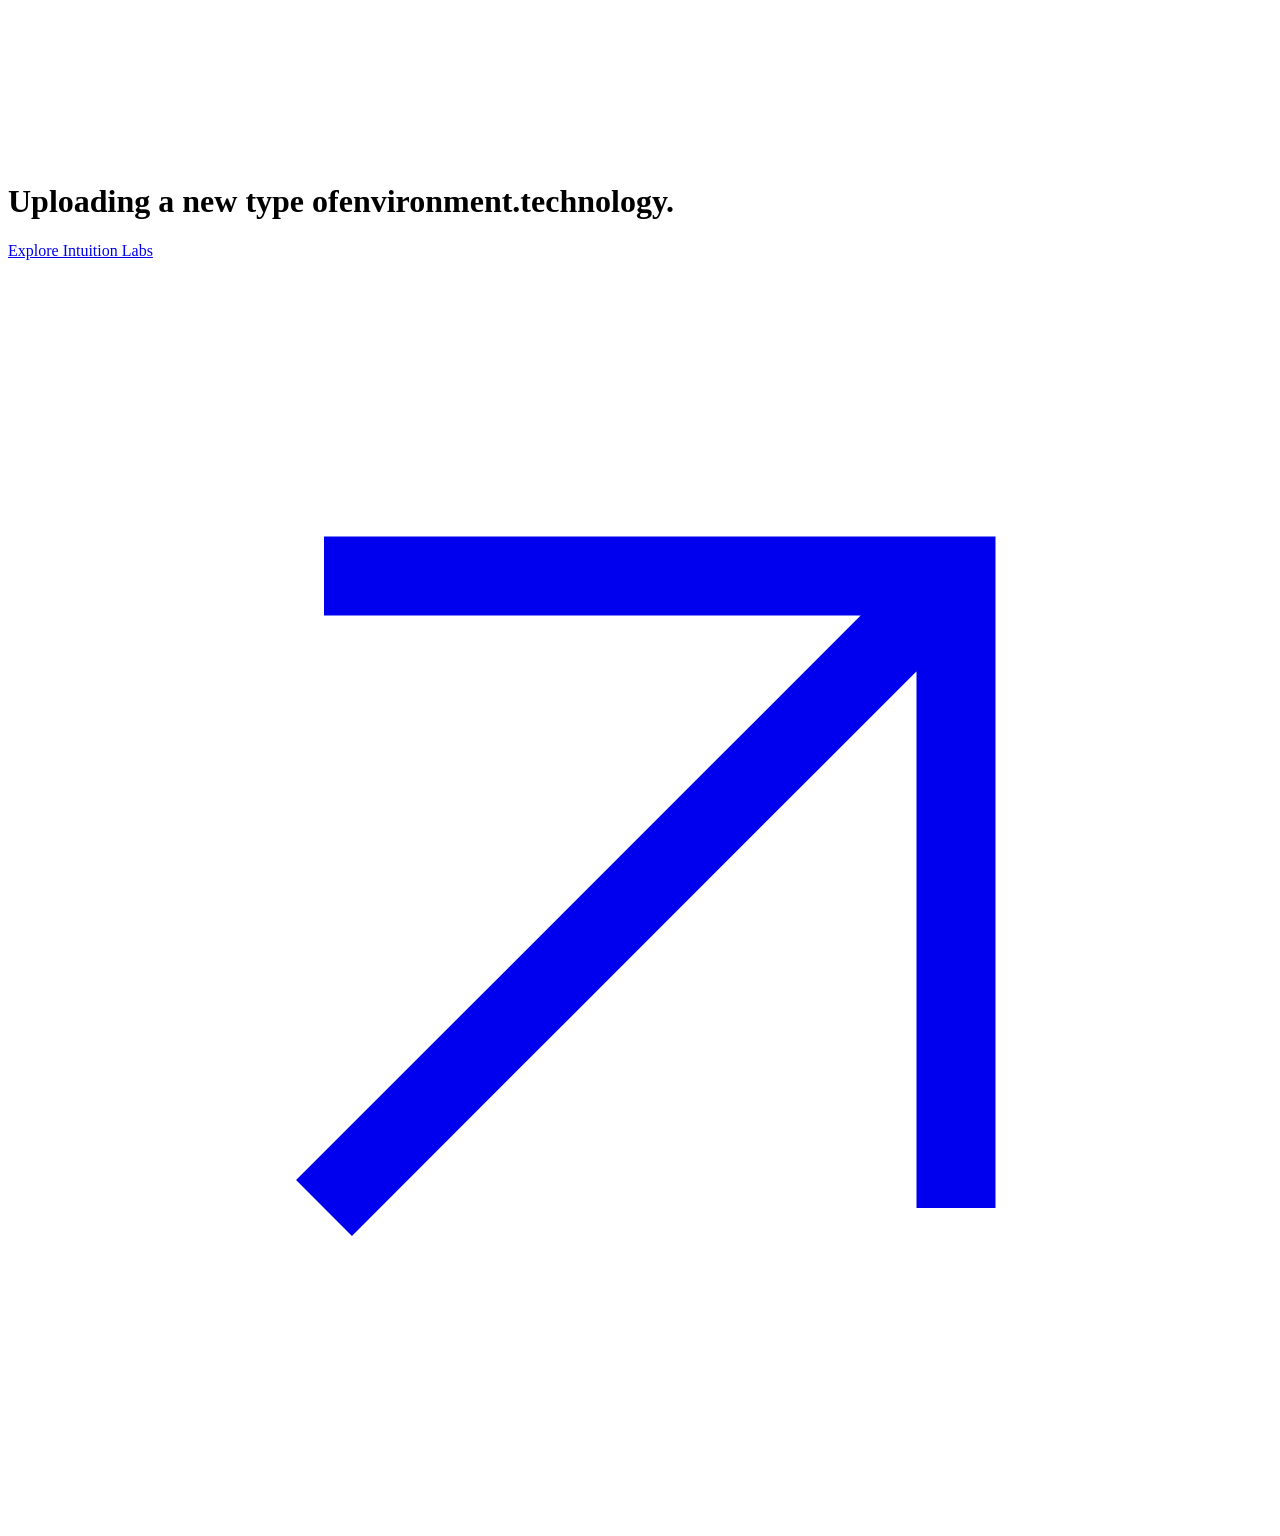
<file: holding-source/src/holding/index.html>
<!doctype html>
<html lang="en"><head><meta charset="utf-8"><meta name="viewport" content="width=device-width,initial-scale=1"><meta name="robots" content="noindex,nofollow"><meta name="holding-artifact" content="__ARTIFACT__"><title>A new type of technology · Intuition Labs</title><style>__STYLE__</style></head>
<body><canvas aria-hidden="true"></canvas><main><h1 aria-label="Uploading a new type of technology."><span aria-hidden="true">Uploading a new type of</span><span class="noun-slot" aria-hidden="true"><span class="measure">environment.</span><span data-noun>technology.</span></span></h1><a class="lab-link" href="https://intuitionlabs.tech/">Explore Intuition Labs<svg viewBox="0 0 24 24" fill="none" stroke="currentColor" stroke-width="1.5" aria-hidden="true"><path d="M6 18 18 6M6 6h12v12"/></svg></a></main><button class="pause" data-pause type="button" aria-pressed="false" hidden disabled>Pause motion</button><script>__SCRIPT__</script></body></html>
</file>
